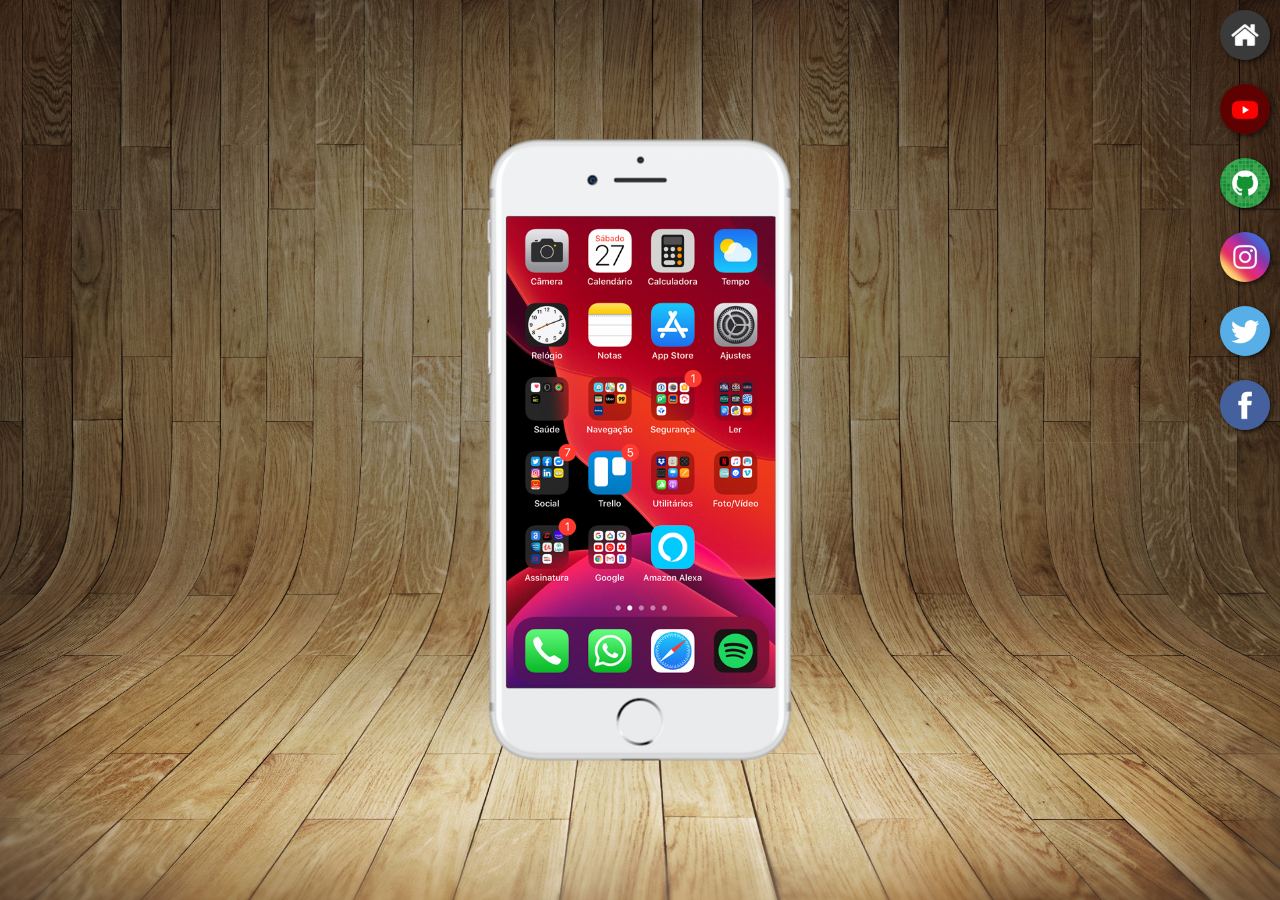
<file: index.html>
<!DOCTYPE html>
<html lang="en">
<head>
    <meta charset="UTF-8">
    <meta http-equiv="X-UA-Compatible" content="IE=edge">
    <meta name="viewport" content="width=device-width, initial-scale=1.0">
    <link rel="shortcut icon" href="favicon.ico" type="image/x-icon">
    <link rel="stylesheet" href="estilos/style.css">
    <title>Projeto Redes Sociais</title>
</head>
<body>
    <main>
        <section id="telefone">
            <iframe src="home.html" name="tela" id="tela" frameborder="0">
                Seu navegador não é compatível com isso
            </iframe>
        </section>
        <section id="redes-sociais">
            <a href="#" target="tela"><img src="imagens/logo-home.jpg" alt="Home"></a><br>
            <a href="#" target="tela"><img src="imagens/logo-youtube.jpg" alt="Youtube"></a><br>
            <a href="#" target="tela"><img src="imagens/logo-github.jpg" alt="Github"></a><br>
            <a href="#" target="tela"><img src="imagens/logo-instagram.jpg" alt="Instagram"></a><br>
            <a href="#" target="tela"><img src="imagens/logo-twitter.jpg" alt="Twitter"></a><br>
            <a href="#" target="tela"><img src="imagens/logo-facebook.jpg" alt="facebook"></a>
        </section>
    </main>
</body>
</html>
</file>
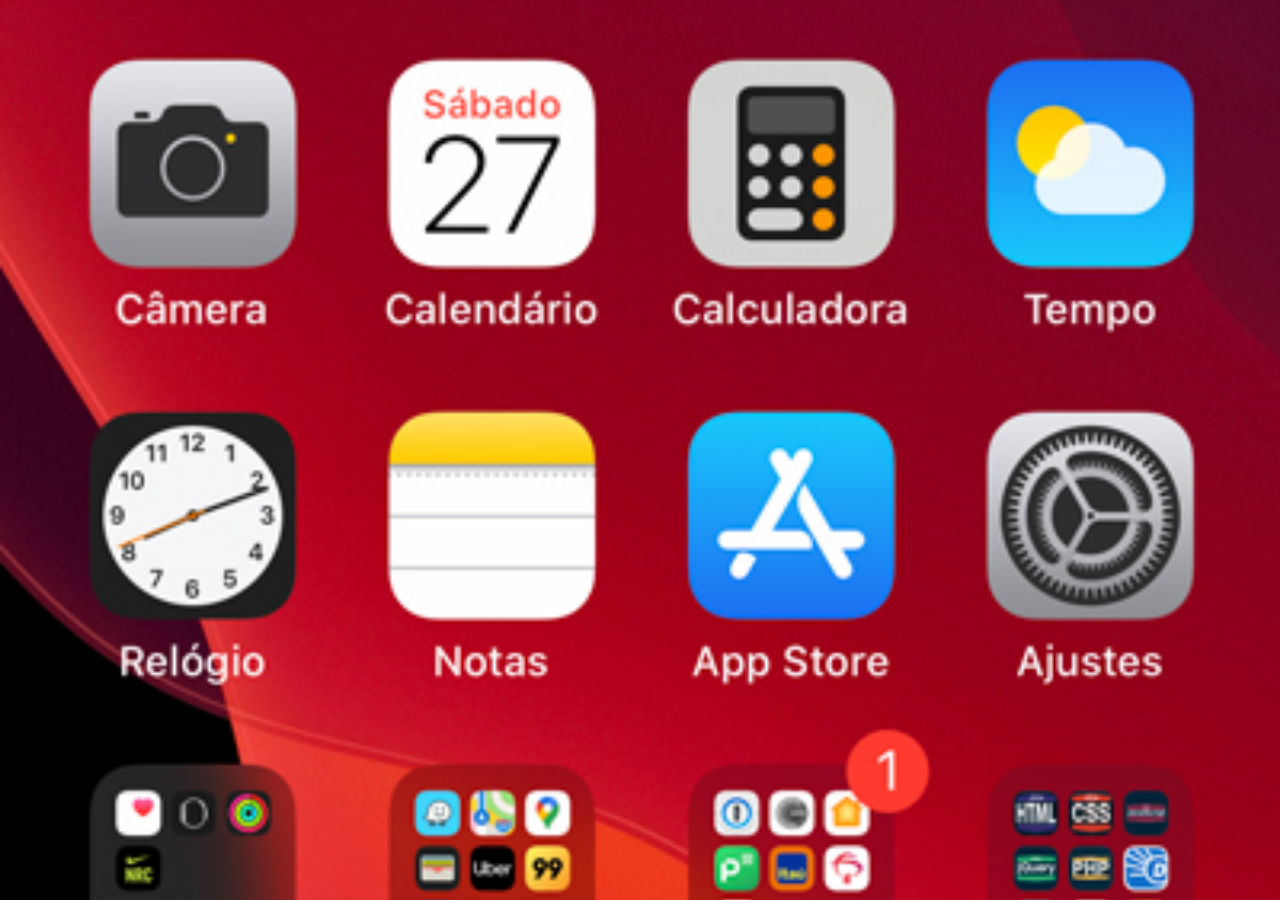
<file: home.html>
<!DOCTYPE html>
<html lang="pt-BR">
<head>
    <meta charset="UTF-8">
    <meta http-equiv="X-UA-Compatible" content="IE=edge">
    <meta name="viewport" content="width=device-width, initial-scale=1.0">
    <title>Home</title>
</head>
<style>
    * {
        padding: 0;
        margin: 0;
    }

    body {
        width: 100vw;
        height: 100vh;
        background: black url('imagens/tela-home.jpg') no-repeat top center;
        background-size: cover;
    }
</style>
</html>
</file>
<file: estilos/style.css>
@charset "UTF-8";

* {
    margin: 0;
    padding: 0;
    font-family: Arial, Helvetica, sans-serif;
}

html, body {
    height: 100vh;
    width: 100vw;
    background-color: black;
}

body {
    background: url('../imagens/fundo-madeira.jpg') no-repeat top center;
    background-size: cover;
    background-attachment: fixed;
}

main {
    height: 100vh;
    position: relative;
}

section#telefone {
    position: absolute;
    top: 50%;
    left: 50%;
    transform: translate(-50%, -50%);
    
    height: 627px;
    width: 311px;
    background: url('../imagens/frame-iphone.png') no-repeat;
}

iframe#tela {
    position: relative;
    top: 80px;
    left: 22px;
    width: 269px;
    height: 471px;
}

section#redes-sociais {
    text-align: right;
}

section#redes-sociais > a > img {
    width: 50px;
    margin: 10px;
    border-radius: 50%;
    box-shadow: 2px 2px 5px rgba(0, 0, 0, 0.637);
    box-sizing: border-box;
}

section#redes-sociais img:hover {
    border: 2px solid white;
    transform: translate(-3%, -3%);
    box-shadow: 5px 5px 10px rgba(0, 0, 0, 0.623);
    transition: transform .5s, border 1 s;
}
</file>
